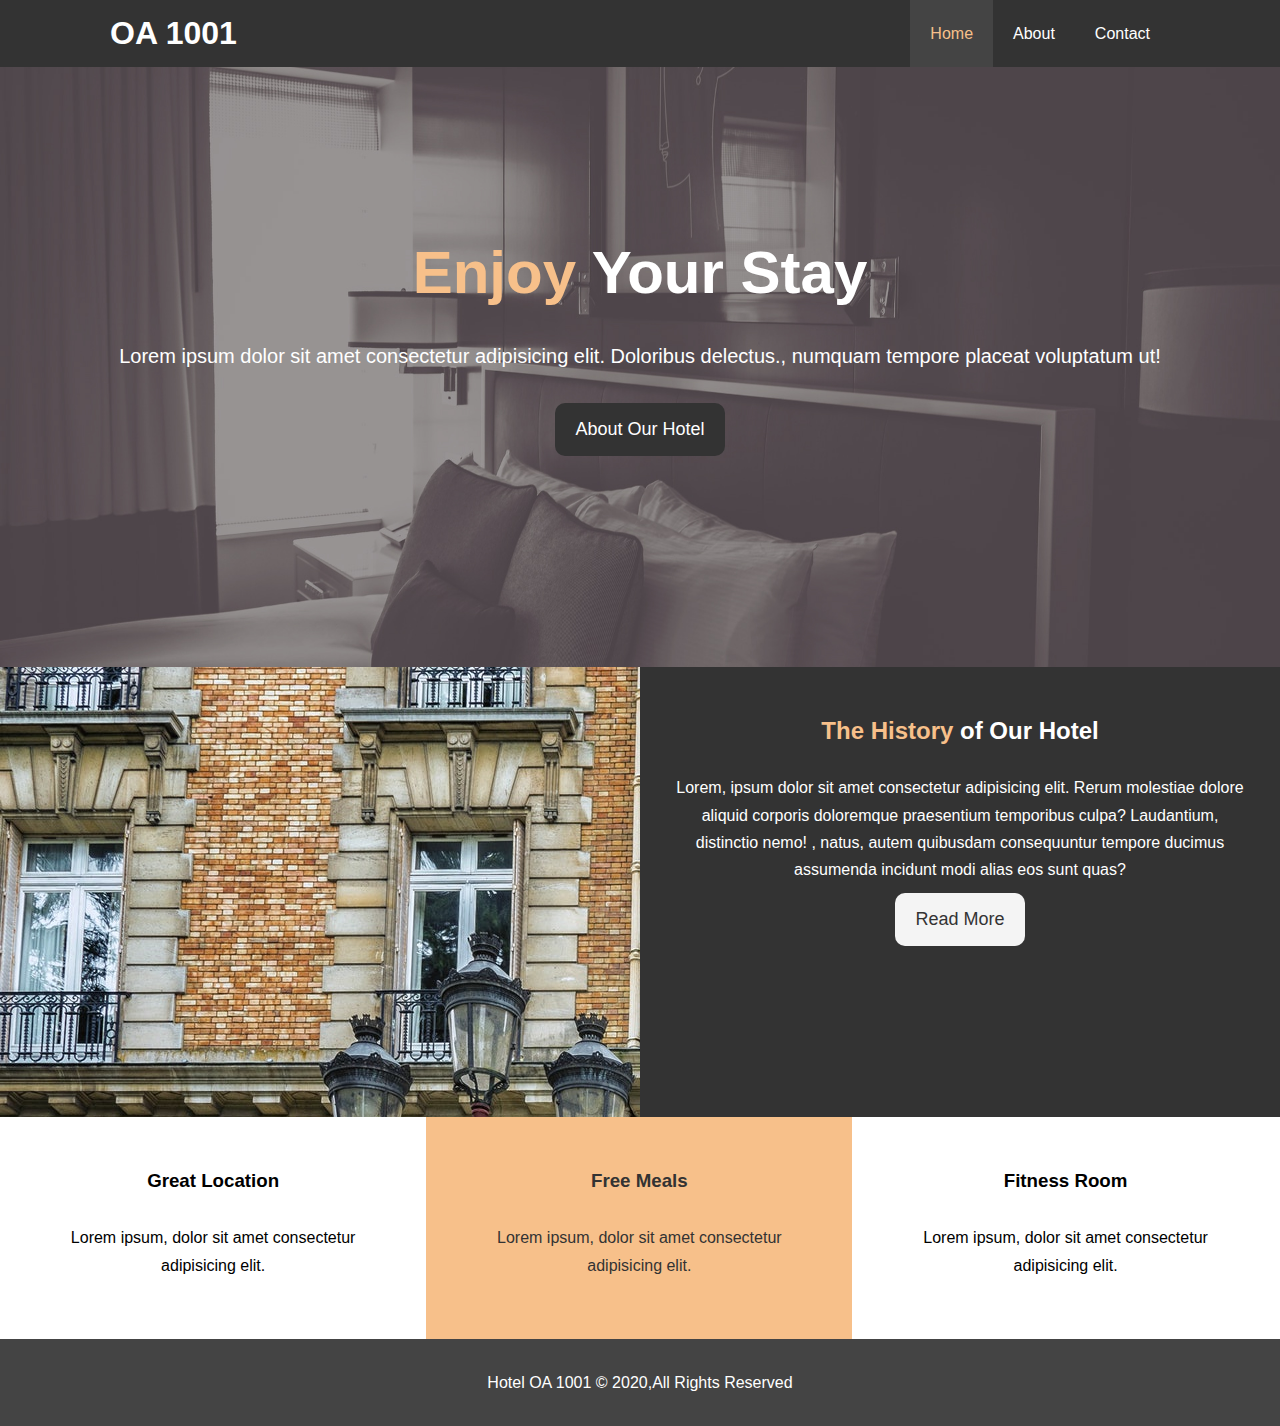
<file: index.html>
<!DOCTYPE html>
<html lang="en">

<head>
  <meta charset="UTF-8">
  <meta name="viewport" content="width=device-width, initial-scale=1.0">
  <meta http-equiv="X-UA-Compatible" content="ie=edge">
  <meta name="description" content="Welcome to the most extraordinary hotel in Palo alto caalifornia ">
  <meta name="keywords" content="hotel,palo alto hotel,california hotel">

  <link rel="stylesheet" href="https://use.fontawesome.com/releases/v5.6.1/css/all.css" integrity="sha384-gfdkjb5BdAXd+lj+gudLWI+BXq4IuLW5IT+brZEZsLFm++aCMlF1V92rMkPaX4PP" crossorigin="anonymous">

  <link rel="stylesheet" href="css/style.css">
  <link rel="stylesheet" media="screen and (max-width: 768px" href="css/mobile.css">

  <title>Hotel OA 1001 | Welcome</title>
</head>

<body>
<header>
  <nav id="navbar">  
    <div class="container">
      <h1 class="logo"><a href="index.html">OA 1001</a></h1>
      <ul>
        <li><a class="current" href="index.html">Home</a></li>
        <li><a href="about.html">About</a></li>
        <li><a href="contact.html">Contact</a></li>
      </ul>
    </div>
    
  </nav>
  <div id="showcase">
    <div class="container">
      <div class="showcase-content">
        <h1><span class="text-primary">Enjoy</span> Your Stay</h1>
        <p class="lead">Lorem ipsum dolor sit amet consectetur adipisicing elit. Doloribus  delectus., numquam tempore placeat voluptatum ut!</p>
        <a class="btn" href="about.html">About Our Hotel</a>
      </div>
    </div>
  </div>
</header>
<section id="home-info" class="bg-dark">
  <div class="info-img"></div>
  <div class="info-content">
    <h2><span class="text-primary">The History</span> of Our Hotel</h2>
    <p>Lorem, ipsum dolor sit amet consectetur adipisicing elit. Rerum molestiae dolore aliquid corporis doloremque praesentium temporibus culpa? Laudantium, distinctio nemo! , natus, autem quibusdam consequuntur tempore ducimus assumenda incidunt modi alias eos sunt quas?</p>
    <a href="about.html" class="btn btn-light">Read More</a>
  </div>

</section>
<section id="features">
  <div class="box bg-light">
    <i class="fas fa-hotel fa-3x"></i>
    <h3>Great Location</h3>
    <p>Lorem ipsum, dolor sit amet consectetur adipisicing elit.</p>
  </div>
  <div class="box bg-primary">
    <i class="fas fa-utensils fa-3x"></i>
    <h3>Free Meals</h3>
    <p>Lorem ipsum, dolor sit amet consectetur adipisicing elit.</p>
  </div>
  <div class="box bg-light">
    <i class="fas fa-dumbbell fa-3x"></i>
    <h3>Fitness Room</h3>
    <p>Lorem ipsum, dolor sit amet consectetur adipisicing elit.</p>
  </div>
</section>
<div class="clr"></div>
<footer id="main-footer">
  <p>Hotel OA 1001 &copy; 2020,All Rights Reserved</p>
</footer>
</body>

</html>
</file>
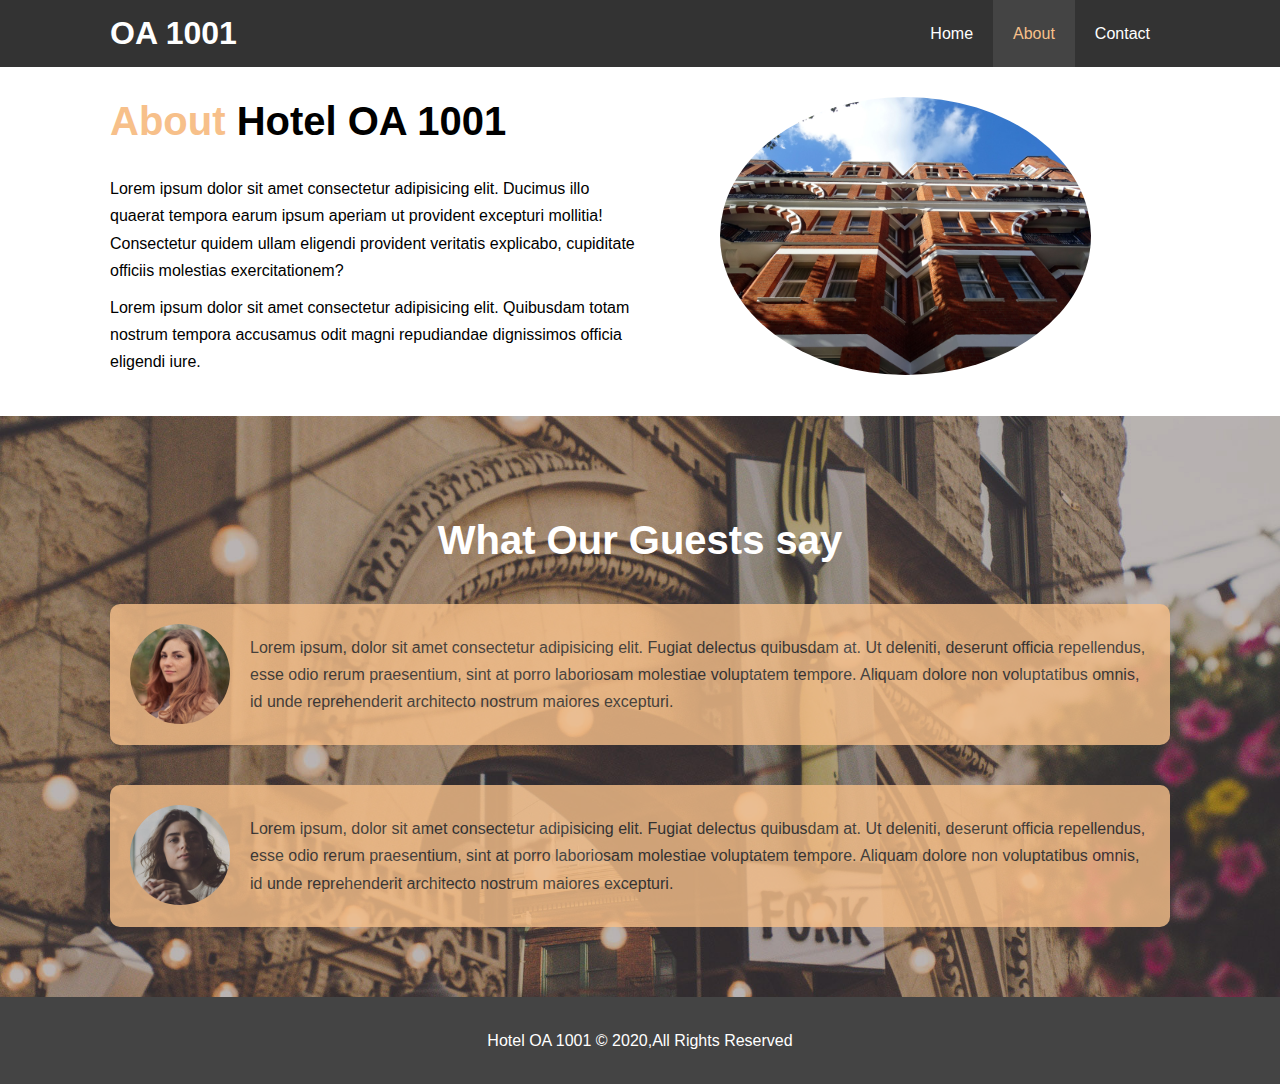
<file: about.html>
<!DOCTYPE html>
<html lang="en">

<head>
  <meta charset="UTF-8">
  <meta name="viewport" content="width=device-width, initial-scale=1.0">
  <meta http-equiv="X-UA-Compatible" content="ie=edge">
  <meta name="description" content="Welcome to the most extraordinary hotel in Palo alto caalifornia ">
  <meta name="keywords" content="hotel,palo alto hotel,california hotel">

  <link rel="stylesheet" href="css/style.css">
  <link rel="stylesheet" media="screen and (max-width: 768px" href="css/mobile.css">

  <title>Hotel OA 1001 | About</title>
</head>

<body>
<header>
  <nav id="navbar">  
    <div class="container">
      <h1 class="logo"><a href="index.html">OA 1001</a></h1>
      <ul>
        <li><a  href="index.html">Home</a></li>
        <li><a class="current" href="about.html">About</a></li>
        <li><a href="contact.html">Contact</a></li>
      </ul>
    </div>
  </nav>
</header>
 
<section id="about-info" class="bg-light py-3">
  <div class="container">
    <div class="info-left">
      <h1 class="l-heading"><span class="text-primary">About</span> Hotel OA 1001</h1>
     <p>Lorem ipsum dolor sit amet consectetur adipisicing elit. Ducimus illo quaerat tempora earum ipsum aperiam ut provident excepturi mollitia! Consectetur quidem ullam eligendi provident veritatis explicabo, cupiditate officiis molestias exercitationem?</p>
     <p>Lorem ipsum dolor sit amet consectetur adipisicing elit. Quibusdam totam nostrum tempora accusamus odit magni repudiandae dignissimos officia eligendi iure.</p>
    </div>
    <div class="info-right">
      <img src="./img/photo-2.jpg" alt="hotel">
    </div>
  </div>
</section>
<div class="clr"></div>
<section id="testimonials" class="py-3">
  <div class="container">
    <h2 class="l-heading">What Our Guests say</h2>
    <div class="testimonial bg-primary">
      <img src="./img/person-1.jpg" alt="samanta">
      <p>Lorem ipsum, dolor sit amet consectetur adipisicing elit. Fugiat delectus quibusdam at. Ut deleniti, deserunt officia repellendus, esse odio rerum praesentium, sint at porro laboriosam molestiae voluptatem tempore. Aliquam dolore non voluptatibus omnis, id unde reprehenderit architecto nostrum maiores excepturi.</p>
    </div>
    <div class="testimonial bg-primary">
      <img src="./img/person-2.jpg" alt="emily">
      <p>Lorem ipsum, dolor sit amet consectetur adipisicing elit. Fugiat delectus quibusdam at. Ut deleniti, deserunt officia repellendus, esse odio rerum praesentium, sint at porro laboriosam molestiae voluptatem tempore. Aliquam dolore non voluptatibus omnis, id unde reprehenderit architecto nostrum maiores excepturi.</p>
    </div>
  </div>
</section>

<footer id="main-footer">
  <p>Hotel OA 1001 &copy; 2020,All Rights Reserved</p>
</footer>
</body>

</html>
</file>
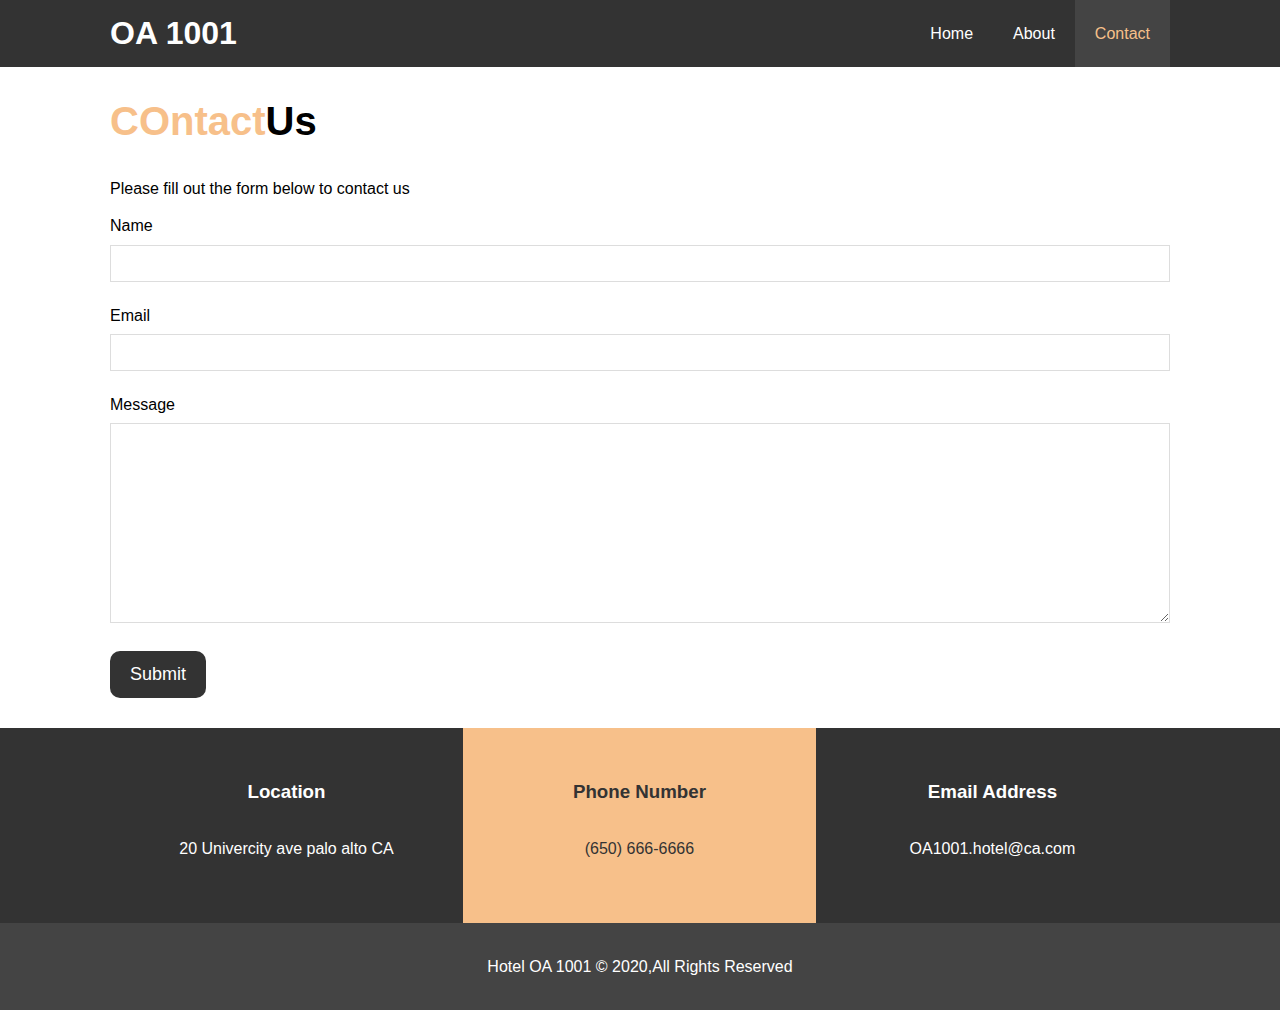
<file: contact.html>
<!DOCTYPE html>
<html lang="en">

<head>
  <meta charset="UTF-8">
  <meta name="viewport" content="width=device-width, initial-scale=1.0">
  <meta http-equiv="X-UA-Compatible" content="ie=edge">
  <meta name="description" content="Welcome to the most extraordinary hotel in Palo alto caalifornia ">
  <meta name="keywords" content="hotel,palo alto hotel,california hotel">

  <link rel="stylesheet" href="https://use.fontawesome.com/releases/v5.6.1/css/all.css" integrity="sha384-gfdkjb5BdAXd+lj+gudLWI+BXq4IuLW5IT+brZEZsLFm++aCMlF1V92rMkPaX4PP" crossorigin="anonymous">

  <link rel="stylesheet" href="css/style.css">
  <link rel="stylesheet" media="screen and (max-width: 768px" href="css/mobile.css">

  <title>Hotel OA 1001 | Contact</title>
</head>

<body>
<header>
  <nav id="navbar">  
    <div class="container">
      <h1 class="logo"><a href="index.html">OA 1001</a></h1>
      <ul>
        <li><a  href="index.html">Home</a></li>
        <li><a href="about.html">About</a></li>
        <li><a class="current" href="contact.html">Contact</a></li>
      </ul>
    </div>
  </nav>
</header>

<section id="contact-form" class="py-3">
  <div class="container">
    <h1 class="l-heading"><span class="text-primary">COntact</span>Us</h1>
    <p>Please fill out the form below to contact us</p>
    <form action="process.php">
      <div class="form-group">
        <label for="name">Name</label>
        <input type="text" name="name" id="name">
      </div>
      <div class="form-group">
        <label for="email">Email</label>
        <input type="email" name="email" id="email">
      </div>
      <div class="form-group">
        <label for="message">Message</label>
        <textarea name="message" id="message"></textarea>
      </div>
      <button type="submit" class="btn">Submit</button>
    </form>
  </div>
</section>

<section id="contact-info" class="bg-dark">
 <div class="container">
  <div class="box bg-light">
    <i class="fas fa-hotel fa-3x"></i>
    <h3> Location</h3>
    <p>20 Univercity ave palo alto CA</p>
  </div>
  <div class="box bg-primary">
    <i class="fas fa-phone fa-3x"></i>
    <h3>Phone Number</h3>
    <p>(650) 666-6666</p>
  </div>
  <div class="box bg-light">
    <i class="fas fa-envelope fa-3x"></i>
    <h3>Email Address</h3>
    <p>OA1001.hotel@ca.com</p>
  </div>
 </div> 
</section>
<footer id="main-footer">
  <p>Hotel OA 1001 &copy; 2020,All Rights Reserved</p>
</footer>
</body>

</html>
</file>
<file: css/mobile.css>
#navbar .logo{
  float: none;
  text-align: center;
}
#navbar ul, #navbar ul li {
  float: none;
}
#navbar ul, li a {
  padding: 5px;
  border-bottom: #444 dotted 1px;
}
/* Showcase */
#showcase {
  height: 100%;

}
#showcase .showcase-content {
  padding-top: 70px;
  padding-bottom: 30px;
}
/* home info */
#home-info .info-img {
  display: none;
}
#home-info .info-content {
  float: none;
  width: 100%;
}
/* boxes */

.box {
float: none;
width: 100%;
}

/* About */
#about-info .info-right,
#about-info .info-left {
  float: none;
  width: 100%;
}
#about-info .info-right{
  margin-top: 30px;
}
.l-heading {
  text-align: center;
}

/* contact */
#contact-info .box {
  border-bottom: #444 dotted 1px;
}
</file>
<file: css/style.css>
/* Reset */
*{
  margin: 0;
  padding: 0;
  box-sizing: border-box;
}
/* main styling */
body,html{
  font-family: 'Segoe UI', Tahoma, Geneva, Verdana, sans-serif;
  line-height: 1.7em;

}
a {
  color:#333;
  text-decoration: none;
}
h1, h2, h3 {
  padding-bottom: 20px;
}
p{
  margin: 10px 0;
}
/* Utility classes */
.container {
  margin: auto;
  max-width: 1100px;
  overflow: auto;
  padding: 0 20px;
}
.text-primary {
  color: #f7c08a;
}
.lead {
  font-size: 20px;
}
.btn {
  display: inline-block;
  font-size: 18px;
  color: #fff;
  background: #333;
  padding: 13px 20px;
  border: none;
  border-radius: 10px;
  cursor: pointer;
}
.btn:hover {
  background:#f7c08a;
  color: #333;
}
.btn-light {
  background: #f4f4f4ff;
  color: #333;

}
.bg-dark {
  background: #333333;
  color: #fff;
}

.bg-light {
  background: #f4f4f4
  color:#333;
}

.bg-primary {
  background: #f7c08a;
  color:#333;
}
.clr {
  clear: both;
}
.l-heading {
  font-size: 40px;
  line-height: 1.2;
}
/* Padding */
.py-1 { padding: 10px 0;}
.py-2 { padding: 20px 0;}
.py-3 { padding: 30px 0;}

/* navbar */
#navbar {
  background: #333;
  color:#fff;
  overflow: auto;
}
#navbar a {
  color: #fff;
}
#navbar .logo {
  float: left;
  padding-top: 20px;
}
#navbar ul {
  list-style: none;
  float: right;
}
#navbar ul li {
  float: left;
}
#navbar ul li a {
  display: block;
  padding: 20px;
  text-align: center;
}
#navbar ul li a:hover,
#navbar ul li a.current {
  background: #444;
  color: #f7c08a;
  
}
/* Showcase */
#showcase {
  background: url('../img/showcase.jpg') no-repeat center center/cover;
  height: 600px;
}
#showcase .showcase-content {
  color: #fff;
  text-align: center;
  padding-top: 170px;

}
#showcase .showcase-content h1 {
  font-size: 60px;
  line-height: 1.2em;
  
}
#showcase .showcase-content p {
  padding-bottom: 20px;
  line-height: 1.7em;
}
/* Home info */
#home-info {
  height: 450px;
}
#home-info .info-img {
float: left;
width: 50%;
background: url('../img/photo-1.jpg') no-repeat;
min-height: 100%;
}
#home-info .info-content {
  float: right;
  width: 50%;
  height: 100%;
  text-align: center;
  padding: 50px 30px;
  overflow: hidden;
   
}
#home-info .info-conten p{
  padding-bottom: 30px;
}
/* features */
.box {
  float: left;
  width: 33.3%;
  padding: 50px;
  text-align: center;

}
.box i {
  margin-bottom: 10px;
}
/* About Info */
#about-info .info-right{
  float: right;
  width: 50%;
  min-height: 100%;
}
#about-info .info-right img {
  display: block;
  width: 70%;
  margin: auto;
  border-radius: 50%;

}
#about-info .info-left {
  float: left;
  width: 50%;
  min-height: 100%;
}
/* testimonials */
#testimonials {
  height: 100%;
  background: url('../img/test-bg.jpg') no-repeat center center/cover;
  padding-top: 100px;
}
#testimonials  h2 {
  color: #fff;
  text-align: center;
  padding-bottom: 40px;

}
#testimonials .testimonial{
  padding: 20px;
  margin-bottom: 40px;
  border-radius: 10px;
  opacity: 0.8;
}
#testimonials .testimonial img {
  width: 100px;
  float: left;
  margin-right: 20px;
  border-radius: 50%;

}

/* Contact Form */
#contact-form .form-group {
  margin-bottom: 20px;

}
#contact-form label {
  display: block;
  margin-bottom: 5px;
}
#contact-form input,
#contact-form textarea {
  width: 100%;
  padding: 10px;
  border: 1px #ddd solid;
}

#contact-form textarea{
  height: 200px;
}

#contact-form input:focus,
#contact-form textarea:focus{
  outline: none;
  border-color: #f7c08a;
}

/* Footer */
#main-footer{
  text-align: center;
  background: #444;
  color: #fff;
  padding: 20px;
}
</file>
